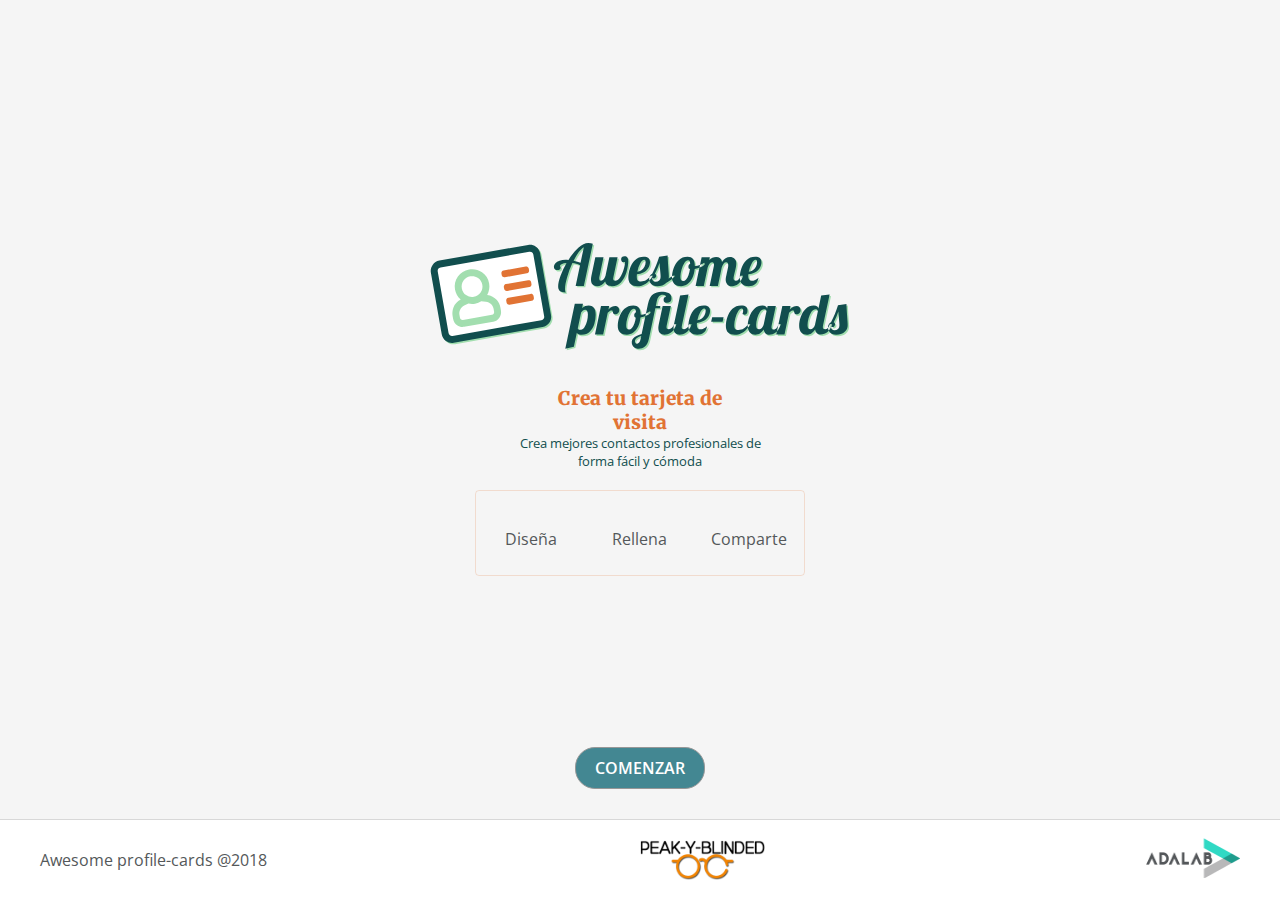
<file: index.html>
<!DOCTYPE html>
<html lang="es">
<head>
	<meta charset="UTF-8">
	<meta name="viewport" content="width=device-width, initial-scale=1">
	<link rel="icon" type="image/x-icon" href="./favicon.ico">
	<link rel="stylesheet" href="https://use.fontawesome.com/releases/v5.0.13/css/all.css" integrity="sha384-DNOHZ68U8hZfKXOrtjWvjxusGo9WQnrNx2sqG0tfsghAvtVlRW3tvkXWZh58N9jp" crossorigin="anonymous">
	<link href="https://fonts.googleapis.com/css?family=Merriweather:400,700|Montserrat:400,500,600,700|Open+Sans:400,600,700|Ubuntu:400,500,700|Gaegu:400,500,700" rel="stylesheet">
	<link rel="stylesheet" href="./css/main.css">
	<title>Awesome Profile Cards</title>
</head>
<body class="body">

	<main class="main">
		<div class="image__general">
			<div class="image__container">
				<img class="image" src="./images/awesome-profile-cards-logo.svg" alt="awesome-cards" title="awesome-cards">
			</div>
			<div class="main__section-1">
				<h1 class="main__sub-title">Crea tu tarjeta de visita</h1>
				<p class="main__paragraph">Crea mejores contactos profesionales de forma fácil y cómoda</p>
			</div>
			<div class="main__section-2">
				<ul class="card-options">
					<li class="card-options__item" >
						<i class=" icon__primary--card far fa-object-ungroup"></i>
						<span>Diseña</span>	</li>
						<li class="card-options__item">
							<i class="icon__primary--card far fa-keyboard"></i>
							<span>Rellena</span></li>
							<li class="card-options__item">
								<i class="icon__primary--card fas fa-share-alt"></i>
								<span>Comparte</span>
							</li>
						</ul>
					</div>
				</div>
				<div class="main__section-3">
					<a class="button-start" href="form.html"> comenzar</a>
				</div>
			</main>
			<footer class="footer">
				<div class="footer__content">
					<p class="footer__copyrigth">Awesome profile-cards @2018</p>
					<img src="./images/pyb-logo.png" alt="Peak-y-blinded logo" class="pyb-logo">
					<a class="footer__link-adalab" href="http://adalab.es/" target="_blank"> <img class="adalab-logo" src="./images/logo-adalab.png" alt="adalab-logo"> </a>
				</div>
			</footer>
		</body>
		</html>
</file>
<file: css/main.css>
* {
  -webkit-box-sizing: border-box;
  box-sizing: border-box;
  margin: 0;
  padding: 0;
}

body {
  width: 100vw;
  height: 100vh;
  font-family: "Open Sans", sans-serif;
  color: #54585a;
  overflow-x: hidden;
}

.input {
  -webkit-appearance: none;
  -moz-appearance: none;
  appearance: none;
}

a {
  text-decoration: none;
}

.button-start {
  color: #fff;
  font-family: "Open Sans", sans-serif;
  font-weight: 600;
  font-size: 16px;
  text-transform: uppercase;
  display: -webkit-box;
  display: -ms-flexbox;
  display: flex;
  -webkit-box-align: center;
  -ms-flex-align: center;
  align-items: center;
  -ms-flex-pack: distribute;
  justify-content: space-around;
  width: 130px;
  height: 42px;
  border-radius: 20px;
  background-color: #438792;
  border: solid 1px #979797;
}

.button-reset {
  display: block;
  height: 30px;
  margin: 10px 0 20px 0;
  padding-left: 10px;
  padding-right: 10px;
  color: #54585a;
  background-color: transparent;
  border: 1px solid #fff;
  border-radius: 15px;
  cursor: pointer;
}

.button-reset__text {
  border: none;
  padding-left: 10px;
}

.btn-card {
  height: 50px;
  padding-left: 18px;
  padding-right: 18px;
  background-color: #e17334;
  border: 0;
  border-radius: 12px;
  -webkit-box-shadow: 0 1px 6px 0 rgba(0, 0, 0, 0.32);
  box-shadow: 0 1px 6px 0 rgba(0, 0, 0, 0.32);
  color: #fff;
  cursor: pointer;
  display: block;
}

.btn-card--inactive {
  height: 50px;
  padding-left: 18px;
  padding-right: 18px;
  background-color: #d5d5d5;
  border: 0;
  border-radius: 12px;
  -webkit-box-shadow: 0 1px 6px 0 rgba(0, 0, 0, 0.32);
  box-shadow: 0 1px 6px 0 rgba(0, 0, 0, 0.32);
  color: #fff;
  cursor: pointer;
  display: block;
}

.btn-card--position {
  margin: 30px auto;
}

.btn-twitter {
  height: 30px;
  padding-left: 10px;
  padding-right: 10px;
  background-color: #00a0f5;
  border: 0;
  border-radius: 3px;
  -webkit-box-shadow: 0 0 4px 0 rgba(0, 0, 0, 0.32);
  box-shadow: 0 0 4px 0 rgba(0, 0, 0, 0.32);
  color: #fff;
  cursor: pointer;
}

.btn-twitter--position {
  display: block;
  margin: 10px auto 30px auto;
}

.input__file--hidden {
  display: none;
}

.item__button-file {
  display: -webkit-box;
  display: -ms-flexbox;
  display: flex;
  -webkit-box-pack: center;
  -ms-flex-pack: center;
  justify-content: center;
  -webkit-box-align: center;
  -ms-flex-align: center;
  align-items: center;
  width: 50%;
  height: 30px;
  margin-right: 20px;
  background-color: #e17334;
  border: 0;
  border-radius: 3px;
  -webkit-box-shadow: 0 0 4px 0 rgba(0, 0, 0, 0.32);
  box-shadow: 0 0 4px 0 rgba(0, 0, 0, 0.32);
  cursor: pointer;
}

.item__button-checkbox {
  width: 30px;
  height: 30px;
  border: solid 1px #a2deaf;
}

select {
  width: 55%;
  height: 30px;
  background-color: inherit;
  border: solid 1px #a2deaf;
  border-radius: 4px;
}

.item__select-button {
  width: 30px;
  height: 30px;
  display: -webkit-box;
  display: -ms-flexbox;
  display: flex;
  -webkit-box-pack: center;
  -ms-flex-pack: center;
  justify-content: center;
  -webkit-box-align: center;
  -ms-flex-align: center;
  align-items: center;
  margin-left: 20px;
  border: solid 1px #e17334;
  border-radius: 15px;
  color: #e17334;
  font-size: 18px;
  cursor: pointer;
}

.form__fieldset-design {
  border-bottom: 1px solid #d8d8d8;
}

.legend__container {
  margin-top: 10px;
  margin-bottom: 20px;
  display: -webkit-box;
  display: -ms-flexbox;
  display: flex;
  -webkit-box-pack: justify;
  -ms-flex-pack: justify;
  justify-content: space-between;
}

.icon__primary--medium {
  padding-right: 10px;
}

.icon__rotation {
  -webkit-transition: all 2s ease;
  transition: all 2s ease;
}

.icon__rotation:hover {
  -webkit-transform: rotate(180deg);
  transform: rotate(180deg);
}

.design__container {
  margin: 25px 0px 30px 0px;
}

.item-container {
  display: -webkit-box;
  display: -ms-flexbox;
  display: flex;
  -webkit-box-pack: justify;
  -ms-flex-pack: justify;
  justify-content: space-between;
  -webkit-box-align: start;
  -ms-flex-align: start;
  align-items: flex-start;
}

.item-container--color {
  margin-bottom: 36px;
}

.radio-container {
  display: -webkit-box;
  display: -ms-flexbox;
  display: flex;
  -webkit-box-orient: vertical;
  -webkit-box-direction: normal;
  -ms-flex-direction: column;
  flex-direction: column;
}

.label-design {
  margin-left: 4px;
}

.palette {
  display: -webkit-box;
  display: -ms-flexbox;
  display: flex;
  -webkit-box-align: center;
  -ms-flex-align: center;
  align-items: center;
}

.palette--margin {
  margin-bottom: 20px;
}

.font {
  display: -webkit-box;
  display: -ms-flexbox;
  display: flex;
  -webkit-box-align: center;
  -ms-flex-align: center;
  align-items: center;
}

.font--margin {
  margin-bottom: 9px;
}

.label-design {
  display: -webkit-box;
  display: -ms-flexbox;
  display: flex;
}

.palette-box {
  width: 30px;
  height: 25px;
}

.colorp1 {
  background-color: #114e4e;
}

.colorp2 {
  background-color: #438792;
}

.colorp3 {
  background-color: #a2deaf;
}

.colorp4 {
  background-color: #420101;
}

.colorp5 {
  background-color: #bd1010;
}

.colorp6 {
  background-color: #e95626;
}

.colorp7 {
  background-color: #3e5b65;
}

.colorp8 {
  background-color: #dfe5eb;
}

.colorp9 {
  background-color: #a0c0cf;
}

.fieldset {
  display: -webkit-box;
  display: -ms-flexbox;
  display: flex;
  -webkit-box-orient: vertical;
  -webkit-box-direction: normal;
  -ms-flex-direction: column;
  flex-direction: column;
  -webkit-box-pack: center;
  -ms-flex-pack: center;
  justify-content: center;
  -ms-flex-line-pack: center;
  align-content: center;
  margin-top: 0;
  margin-bottom: 0;
  border-bottom: solid 1px #d8d8d8;
}

.legend {
  display: -webkit-box;
  display: -ms-flexbox;
  display: flex;
  -webkit-box-pack: justify;
  -ms-flex-pack: justify;
  justify-content: space-between;
  -webkit-box-align: baseline;
  -ms-flex-align: baseline;
  align-items: baseline;
}

.legend__arrow {
  font-size: 18px;
  color: #54585a;
}

.item {
  display: -webkit-box;
  display: -ms-flexbox;
  display: flex;
  -webkit-box-orient: vertical;
  -webkit-box-direction: normal;
  -ms-flex-direction: column;
  flex-direction: column;
  -webkit-box-pack: center;
  -ms-flex-pack: center;
  justify-content: center;
}

.item__addfile {
  display: -webkit-box;
  display: -ms-flexbox;
  display: flex;
  margin-top: 5px;
  margin-bottom: 20px;
  -webkit-box-align: center;
  -ms-flex-align: center;
  align-items: center;
}

.item__input {
  height: 30px;
  margin-top: 5px;
  margin-bottom: 20px;
  border: solid 1px #a2deaf;
}

.item__select-container {
  display: -webkit-box;
  display: -ms-flexbox;
  display: flex;
  -webkit-box-align: center;
  -ms-flex-align: center;
  align-items: center;
  height: 30px;
  margin-top: 5px;
  margin-bottom: 15px;
}

.share__header {
  margin-top: 10px;
  margin-bottom: 20px;
  display: -webkit-box;
  display: -ms-flexbox;
  display: flex;
  -webkit-box-pack: justify;
  -ms-flex-pack: justify;
  justify-content: space-between;
}

.share__icon-title {
  display: -webkit-box;
  display: -ms-flexbox;
  display: flex;
  -webkit-box-orient: horizontal;
  -webkit-box-direction: normal;
  -ms-flex-direction: row;
  flex-direction: row;
}

.share__icon {
  color: #e17334;
}

.share__content {
  border-bottom: 1px solid #d8d8d8;
}

.icon-card {
  padding-right: 10px;
}

.item-preview {
  height: 30px;
  width: 30px;
  background-color: transparent;
}

.item-preview__img {
  width: 100%;
  overflow: hidden;
  border: 1px solid #a2deaf;
}

.font-card--comicsans .font-card--bold {
  font-size: 18px;
  font-family: "Comic Sans MS", "Chilanka", "Gaegu", sans-serif;
  font-weight: 700;
  text-transform: capitalize;
}

.font-card--comicsans .font-card {
  font-size: 16px;
  font-family: "Comic Sans MS", "Chilanka", "Gaegu", sans-serif;
  font-weight: 400;
}

.font-card--ubuntu .font-card--bold {
  font-size: 18px;
  font-family: "Ubuntu", sans-serif;
  font-weight: 700;
  text-transform: capitalize;
}

.font-card--ubuntu .font-card {
  font-size: 16px;
  font-family: "Ubuntu", sans-serif;
  font-weight: 400;
}

.font-card--montserrat .font-card--bold {
  font-size: 18px;
  font-family: "Merriweather", serif;
  font-weight: 700;
  text-transform: capitalize;
}

.font-card--montserrat .font-card {
  font-size: 16px;
  font-family: "Merriweather", serif;
  font-weight: 400;
}

.button-reset__text {
  font: 400 12px "Open Sans", sans-serif;
  text-transform: uppercase;
}

.text__skills {
  font-size: 13px;
  color: #fff;
}

.icon__primary--medium {
  font-size: 18px;
  color: #e17334;
}

.icon__primary--extra-large {
  font-size: 28px;
  color: #e17334;
}

.text-style--medium-large {
  font-family: "Merriweather", serif;
  font-size: 19px;
  font-weight: 700;
  color: #e17334;
}

.icon__dark--medium {
  font-size: 18px;
}

.text__dark--regular {
  font-family: "Comic Sans MS", "Chilanka", "Gaegu", sans-serif;
  font-size: 16px;
}

.text__dark--semibold {
  font-size: 16px;
  font-weight: 600;
}

.text__dark--small {
  font-size: 14px;
  text-transform: uppercase;
}

.text__dark--title {
  font-size: 18px;
  font-weight: 600;
  text-transform: uppercase;
}

.text__optional--ubuntu {
  font-family: "Ubuntu", sans-serif;
  font-size: 16px;
}

.text__optional--comic {
  font-family: "Comic Sans MS", "Chilanka", "Gaegu", sans-serif;
  font-size: 16px;
}

.text__optional--mont {
  font-family: "Merriweather", serif;
  font-size: 16px;
}

.text-style--extra-small {
  font-family: "Open Sans", sans-serif;
  font-size: 13px;
  color: #114e4e;
}

.item__label {
  color: #114e4e;
  font-size: 14px;
  line-height: 20px;
}

.item__button-label {
  font: 400 14px "Open Sans", sans-serif;
  color: #fff;
}

.btn-card--text {
  font: 600 18px "Open Sans", sans-serif;
  text-transform: uppercase;
}

.icon-card {
  font-size: 22px;
}

.text__card-link {
  font-weight: 600;
  font-size: 12px;
}

.btn-twitter--text {
  font-family: "Open Sans", sans-serif;
  font-size: 14px;
  font-weight: 400;
}

.icon-twitter {
  font-size: 18px;
}

.text__footer {
  font-size: 14px;
  color: #6b6b6b;
  opacity: 0.5;
}

.form-header {
  -webkit-box-sizing: border-box;
  box-sizing: border-box;
  display: -webkit-box;
  display: -ms-flexbox;
  display: flex;
  padding-left: 40px;
}

.header--image {
  width: 201px;
  height: 51px;
  margin: 30px 0;
}

.footer {
  background-color: #fff;
  width: 100vw;
  -ms-flex-item-align: end;
  align-self: flex-end;
}

.footer__content {
  padding-bottom: 20px;
  text-align: center;
  border-top: 1px solid #d8d8d8;
  display: -webkit-box;
  display: -ms-flexbox;
  display: flex;
  -webkit-box-orient: vertical;
  -webkit-box-direction: normal;
  -ms-flex-direction: column;
  flex-direction: column;
  -webkit-box-align: center;
  -ms-flex-align: center;
  align-items: center;
  -webkit-box-pack: center;
  -ms-flex-pack: center;
  justify-content: center;
}

.footer__copyrigth {
  padding-top: 20px;
  padding-bottom: 10px;
}

.adalab-logo {
  width: 103px;
  height: 40px;
}

.footer--adalab-logo {
  width: 102px;
}

.pyb-logo {
  height: 40px;
  width: auto;
  margin: 10px 0;
}

.section-card {
  display: -webkit-box;
  display: -ms-flexbox;
  display: flex;
  -webkit-box-orient: vertical;
  -webkit-box-direction: normal;
  -ms-flex-direction: column;
  flex-direction: column;
  background-image: url("./../images/pattern-glasses.svg"), -webkit-gradient(linear, left top, left bottom, from(#fccf31), to(#f55555));
  background-image: url("./../images/pattern-glasses.svg"), linear-gradient(#fccf31, #f55555);
  background-repeat: repeat;
  background-position: center;
  -webkit-box-align: center;
  -ms-flex-align: center;
  align-items: center;
  padding-bottom: 30px;
}

.card__container {
  display: -webkit-box;
  display: -ms-flexbox;
  display: flex;
  -webkit-box-orient: vertical;
  -webkit-box-direction: normal;
  -ms-flex-direction: column;
  flex-direction: column;
  width: 240px;
  background-color: #fff;
}

.contact__link--inactive {
  color: #c5c5c5;
}

.paleta-azul .contact__link--active {
  color: #114e4e;
}

.paleta-azul .contact__link--active:hover {
  color: #438792;
}

.paleta-azul .font-color {
  color: #114e4e;
}

.paleta-azul .info-personal__container {
  border-left: 5px solid #a2deaf;
}

.paleta-azul .icon__contact {
  border: 2px solid #a2deaf;
}

.paleta-azul .skills__list {
  border-top: 2px solid rgba(17, 78, 78, 0.2);
}

.paleta-azul .skills__item {
  background-color: #114e4e;
}

.paleta-roja .contact__link--active {
  color: #420101;
}

.paleta-roja .contact__link--active:hover {
  color: #bd1010;
}

.paleta-roja .font-color {
  color: #420101;
}

.paleta-roja .info-personal__container {
  border-left: 5px solid #e95626;
}

.paleta-roja .icon__contact {
  border: 2px solid #e95626;
}

.paleta-roja .skills__list {
  border-top: 2px solid rgba(189, 16, 16, 0.2);
}

.paleta-roja .skills__item {
  background-color: #bd1010;
}

.paleta-gris .contact__link--active {
  color: #3e5b65;
}

.paleta-gris .contact__link--active:hover {
  color: #a0c0cf;
}

.paleta-gris .font-color {
  color: #3e5b65;
}

.paleta-gris .info-personal__container {
  border-left: 5px solid #a0c0cf;
}

.paleta-gris .icon__contact {
  border: 2px solid #a0c0cf;
}

.paleta-gris .skills__list {
  border-top: 2px solid rgba(223, 229, 235, 0.2);
}

.paleta-gris .skills__item {
  background-color: #dfe5eb;
}

.info-personal__container {
  margin-top: 20px;
  margin-bottom: 10px;
  padding-left: 15px;
}

.contact {
  padding: 10px 0 10px 15px;
}

.personal-image__container {
  width: 240px;
}

.personal-image {
  width: 100%;
  display: block;
}

.icon__contact {
  padding: 7px;
  border: 2px solid #a2deaf;
  border-radius: 50%;
}

.icon-mobile {
  padding-left: 10px;
  padding-right: 10px;
}

.contact__link {
  margin-left: 5px;
  margin-right: 5px;
}

.skills__list {
  display: -webkit-box;
  display: -ms-flexbox;
  display: flex;
  padding: 10px 0 10px 20px;
  border-top: 2px solid rgba(17, 78, 78, 0.2);
}

.skills__item {
  display: -webkit-box;
  display: -ms-flexbox;
  display: flex;
  list-style: none;
  height: 18px;
  padding: 0 5px;
  background-color: #114e4e;
  border-radius: 4px;
  margin-right: 10px;
  -webkit-box-align: center;
  -ms-flex-align: center;
  align-items: center;
  -webkit-box-pack: center;
  -ms-flex-pack: center;
  justify-content: center;
}

.card-created {
  margin-bottom: 30px;
  border-bottom: 1px solid #d8d8d8;
  text-align: center;
}

.card-created__title {
  margin: 0;
  text-transform: none;
  padding-top: 20px;
  padding-bottom: 5px;
}

.card-link {
  color: #e17334;
}

.icon-twitter {
  padding-right: 10px;
}

.hidden__item {
  display: none;
}

input[type='radio'] {
  display: none;
}

.label-design {
  display: -webkit-box;
  display: -ms-flexbox;
  display: flex;
  -webkit-box-pack: center;
  -ms-flex-pack: center;
  justify-content: center;
  -webkit-box-align: center;
  -ms-flex-align: center;
  align-items: center;
}

input[type='radio'] + label span {
  display: inline-block;
  width: 18px;
  height: 18px;
  background-color: #fff;
  border: 1px solid #d8d8d8;
  border-radius: 20px;
  margin-right: 5px;
}

input[type='radio']:checked + label span {
  background-image: -webkit-gradient(linear, left top, left bottom, from(#fccf31), to(#f55555));
  background-image: linear-gradient(#fccf31, #f55555);
}

.body {
  display: -webkit-box;
  display: -ms-flexbox;
  display: flex;
  -webkit-box-orient: vertical;
  -webkit-box-direction: normal;
  -ms-flex-direction: column;
  flex-direction: column;
  background-color: #f5f5f5;
  min-height: 100vh;
}

.main {
  -webkit-box-flex: 1;
  -ms-flex-positive: 1;
  flex-grow: 1;
  display: -webkit-box;
  display: -ms-flexbox;
  display: flex;
  -webkit-box-orient: vertical;
  -webkit-box-direction: normal;
  -ms-flex-direction: column;
  flex-direction: column;
  -webkit-box-pack: center;
  -ms-flex-pack: center;
  justify-content: center;
  -webkit-box-align: center;
  -ms-flex-align: center;
  align-items: center;
  position: relative;
}

.image {
  width: 250px;
  margin-left: 34px;
  margin-right: 34px;
}

.main__sub-title {
  color: #e17334;
  font-family: "Merriweather", serif;
  font-weight: 900;
  font-size: 19px;
  display: -webkit-box;
  display: -ms-flexbox;
  display: flex;
  text-align: center;
  max-width: 222px;
  margin: auto;
  margin-top: 30px;
}

.main__paragraph {
  color: #114e4e;
  font-family: "Open Sans", sans-serif;
  font-weight: 400;
  font-size: 13px;
  display: -webkit-box;
  display: -ms-flexbox;
  display: flex;
  text-align: center;
  max-width: 264px;
  margin: auto;
  margin-bottom: 14px;
}

.main__section-2 {
  width: 268px;
  height: 74px;
  border-radius: 4px;
  border: solid 1.6px;
  border: solid 1.6px rgba(225, 115, 52, 0.2);
  margin: auto;
}

.card-options {
  display: grid;
  grid-template-columns: 1fr 1fr 1fr;
  grid-template-rows: 1fr;
  color: #54585a;
  font-family: "Open Sans", sans-serif;
  font-weight: 400;
  font-size: 16px;
  list-style: none;
  padding-top: 12px;
}

.card-options__item {
  text-align: center;
  padding-left: 12px;
  padding-right: 12px;
}

.icon__primary--card {
  color: #e17334;
}

.main__section-3 {
  position: absolute;
  bottom: 0;
  left: 50%;
  margin-bottom: 30px;
  -webkit-transform: translateX(-50%);
  transform: translateX(-50%);
}

.wrapper {
  margin-left: 20px;
  margin-right: 20px;
  padding-top: 30px;
}

.js__dropdown-title {
  cursor: pointer;
}

.js__dropdown-content {
  display: none;
}

.visible .js__dropdown-content {
  display: block;
}

@media all and (min-width: 768px) {
  .footer__content {
    padding-top: 10px;
    padding-bottom: 10px;
    padding-left: 40px;
    padding-right: 40px;
    display: -webkit-box;
    display: -ms-flexbox;
    display: flex;
    -webkit-box-orient: horizontal;
    -webkit-box-direction: normal;
    -ms-flex-direction: row;
    flex-direction: row;
    -webkit-box-pack: justify;
    -ms-flex-pack: justify;
    justify-content: space-between;
    -webkit-box-align: center;
    -ms-flex-align: center;
    align-items: center;
  }

  .footer__copyrigth {
    padding-top: 0;
    padding-bottom: 0;
  }

  .section-card {
    -webkit-box-flex: 1;
    -ms-flex-positive: 1;
    flex-grow: 1;
    -ms-flex-preferred-size: 60%;
    flex-basis: 60%;
    border-radius: 6px;
    display: -webkit-box;
    display: -ms-flexbox;
    display: flex;
    -webkit-box-pack: center;
    -ms-flex-pack: center;
    justify-content: center;
    margin-bottom: 20px;
  }

  .card-created {
    margin-bottom: 20px;
  }

  .image {
    width: 420px;
  }

  .main__paragraph {
    margin-bottom: 20px;
  }

  .main__section-2 {
    width: 330px;
    height: 86px;
    display: -webkit-box;
    display: -ms-flexbox;
    display: flex;
    -webkit-box-pack: center;
    -ms-flex-pack: center;
    justify-content: center;
    -webkit-box-orient: vertical;
    -webkit-box-direction: normal;
    -ms-flex-direction: column;
    flex-direction: column;
  }

  .card-options__item {
    text-align: center;
    padding-left: 12px;
    padding-right: 12px;
    display: -webkit-box;
    display: -ms-flexbox;
    display: flex;
    -webkit-box-pack: center;
    -ms-flex-pack: center;
    justify-content: center;
    -webkit-box-orient: vertical;
    -webkit-box-direction: normal;
    -ms-flex-direction: column;
    flex-direction: column;
  }

  .main__form {
    background: -webkit-gradient(linear, left top, left bottom, from(#f5f5f5), to(#fff));
    background: linear-gradient(#f5f5f5, #fff);
    display: -webkit-box;
    display: -ms-flexbox;
    display: flex;
    -webkit-box-orient: horizontal;
    -webkit-box-direction: reverse;
    -ms-flex-direction: row-reverse;
    flex-direction: row-reverse;
    -webkit-box-pack: center;
    -ms-flex-pack: center;
    justify-content: center;
    -webkit-box-align: stretch;
    -ms-flex-align: stretch;
    align-items: stretch;
    -ms-flex-line-pack: justify;
    align-content: space-between;
    padding-top: 20px;
    padding-left: 40px;
    padding-right: 40px;
  }

  .wrapper {
    max-width: 400px;
    margin-right: 30px;
    margin-left: 0;
    -ms-flex-negative: 1;
    flex-shrink: 1;
    -ms-flex-preferred-size: 40%;
    flex-basis: 40%;
  }
}

/*# sourceMappingURL=main.css.map */
</file>
